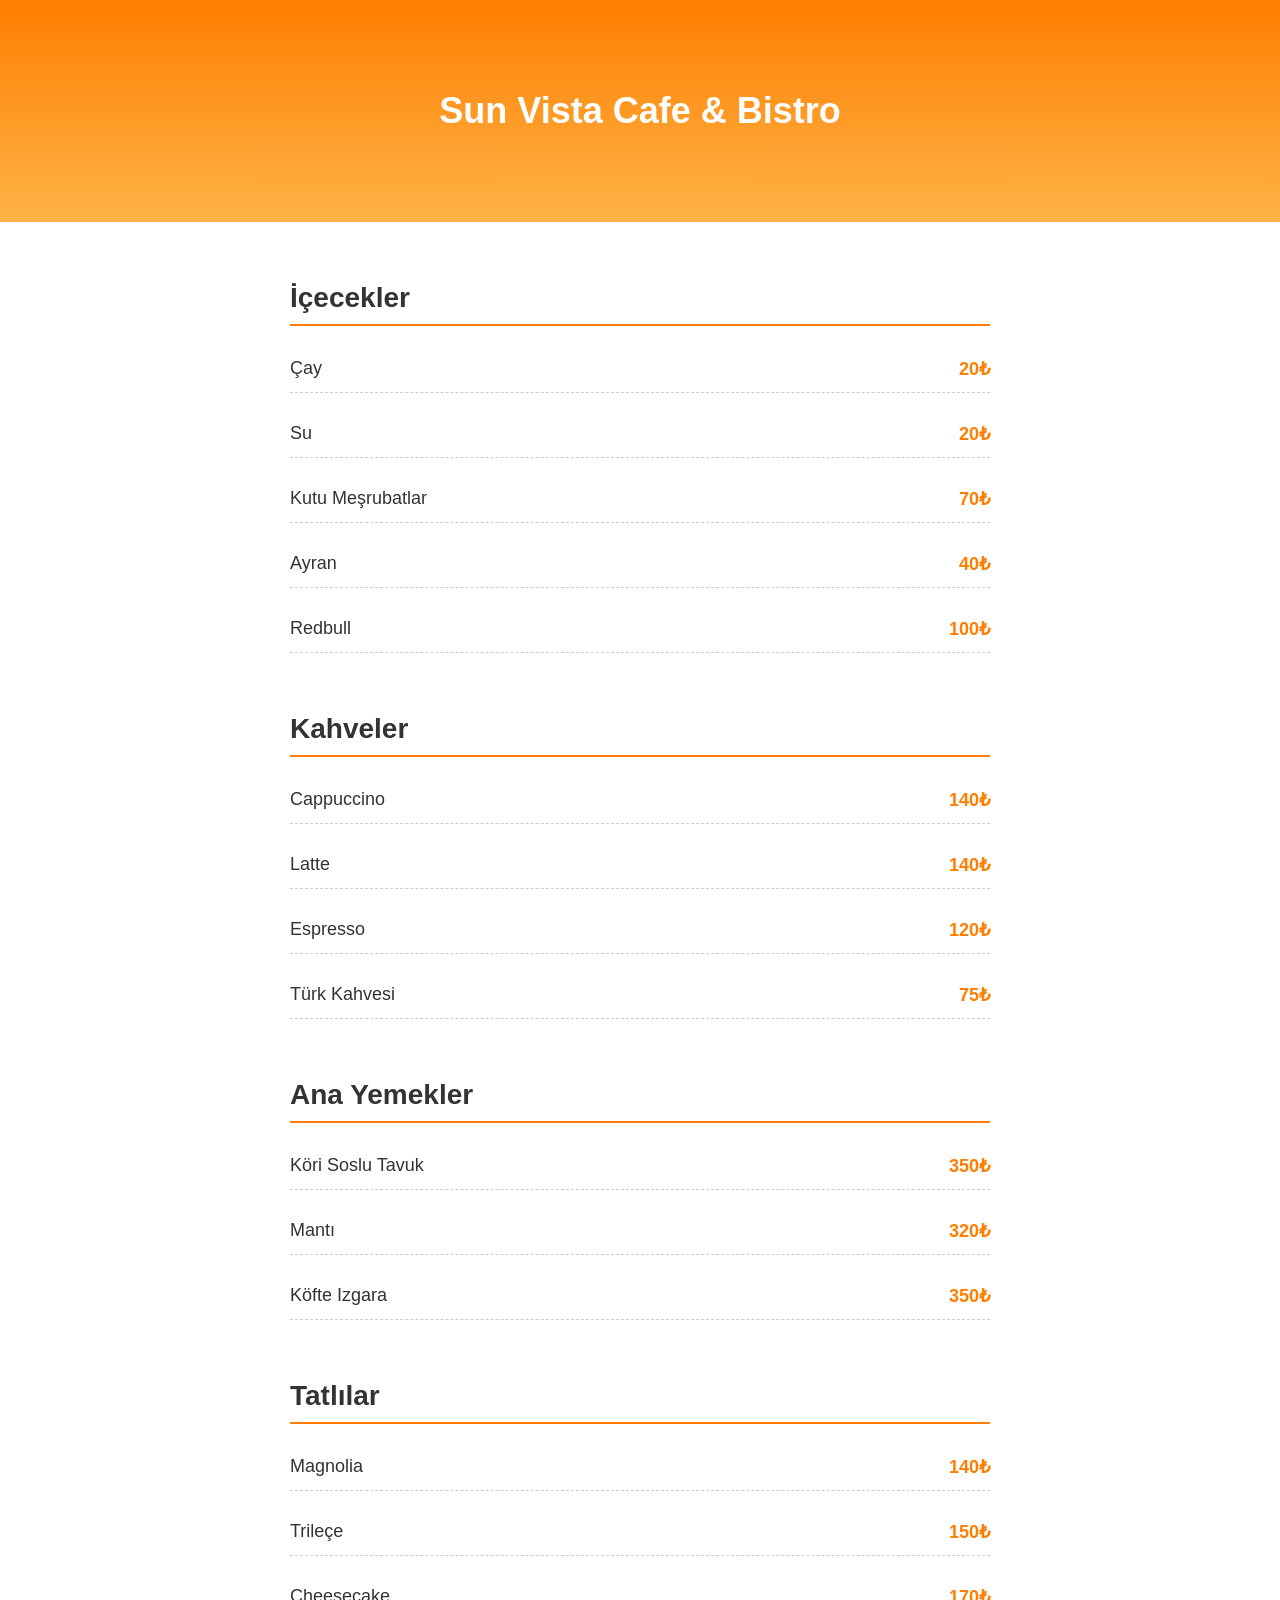
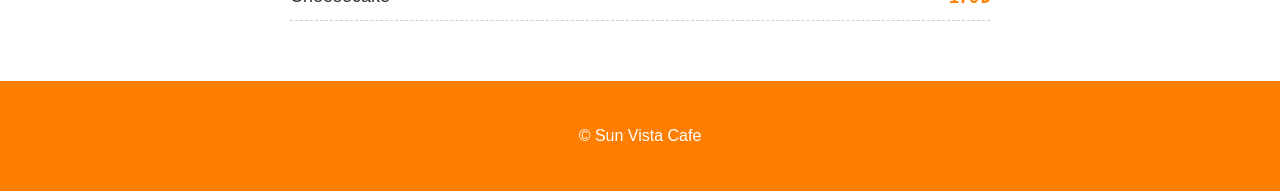
<file: index.html>
<!DOCTYPE html>
<html lang="tr">
<head>
<meta charset="UTF-8">
<meta name="viewport" content="width=device-width, initial-scale=1.0">
<title>Sun Vista Cafe</title>
<link rel="stylesheet" href="style.css">
</head>

<body>

<header class="hero">
    
    <h1>Sun Vista Cafe & Bistro</h1>

</header>

<section class="menu-section">
    <h2>İçecekler</h2>
    <div class="menu-list">
        <p>Çay <span>20₺</span></p>
        <p>Su <span>20₺</span></p>
        <p>Kutu Meşrubatlar <span>70₺</span></p>
        <p>Ayran <span>40₺</span></p>
        <p>Redbull <span>100₺</span></p>
    </div>
</section>

<section class="menu-section">
    <h2>Kahveler</h2>
    <div class="menu-list">
        <p>Cappuccino <span>140₺</span></p>
        <p>Latte <span>140₺</span></p>
        <p>Espresso <span>120₺</span></p>
        <p>Türk Kahvesi <span>75₺</span></p>
    </div>
</section>

<section class="menu-section">
    <h2>Ana Yemekler</h2>
    <div class="menu-list">
        <p>Köri Soslu Tavuk <span>350₺</span></p>
        <p>Mantı <span>320₺</span></p>
        <p>Köfte Izgara <span>350₺</span></p>
    </div>
</section>

<section class="menu-section">
    <h2>Tatlılar</h2>
    <div class="menu-list">
        <p>Magnolia <span>140₺</span></p>
        <p>Trileçe <span>150₺</span></p>
        <p>Cheesecake <span>170₺</span></p>
    </div>
</section>

<footer>
    <p>© Sun Vista Cafe</p>
</footer>

</body>
</html>
</file>
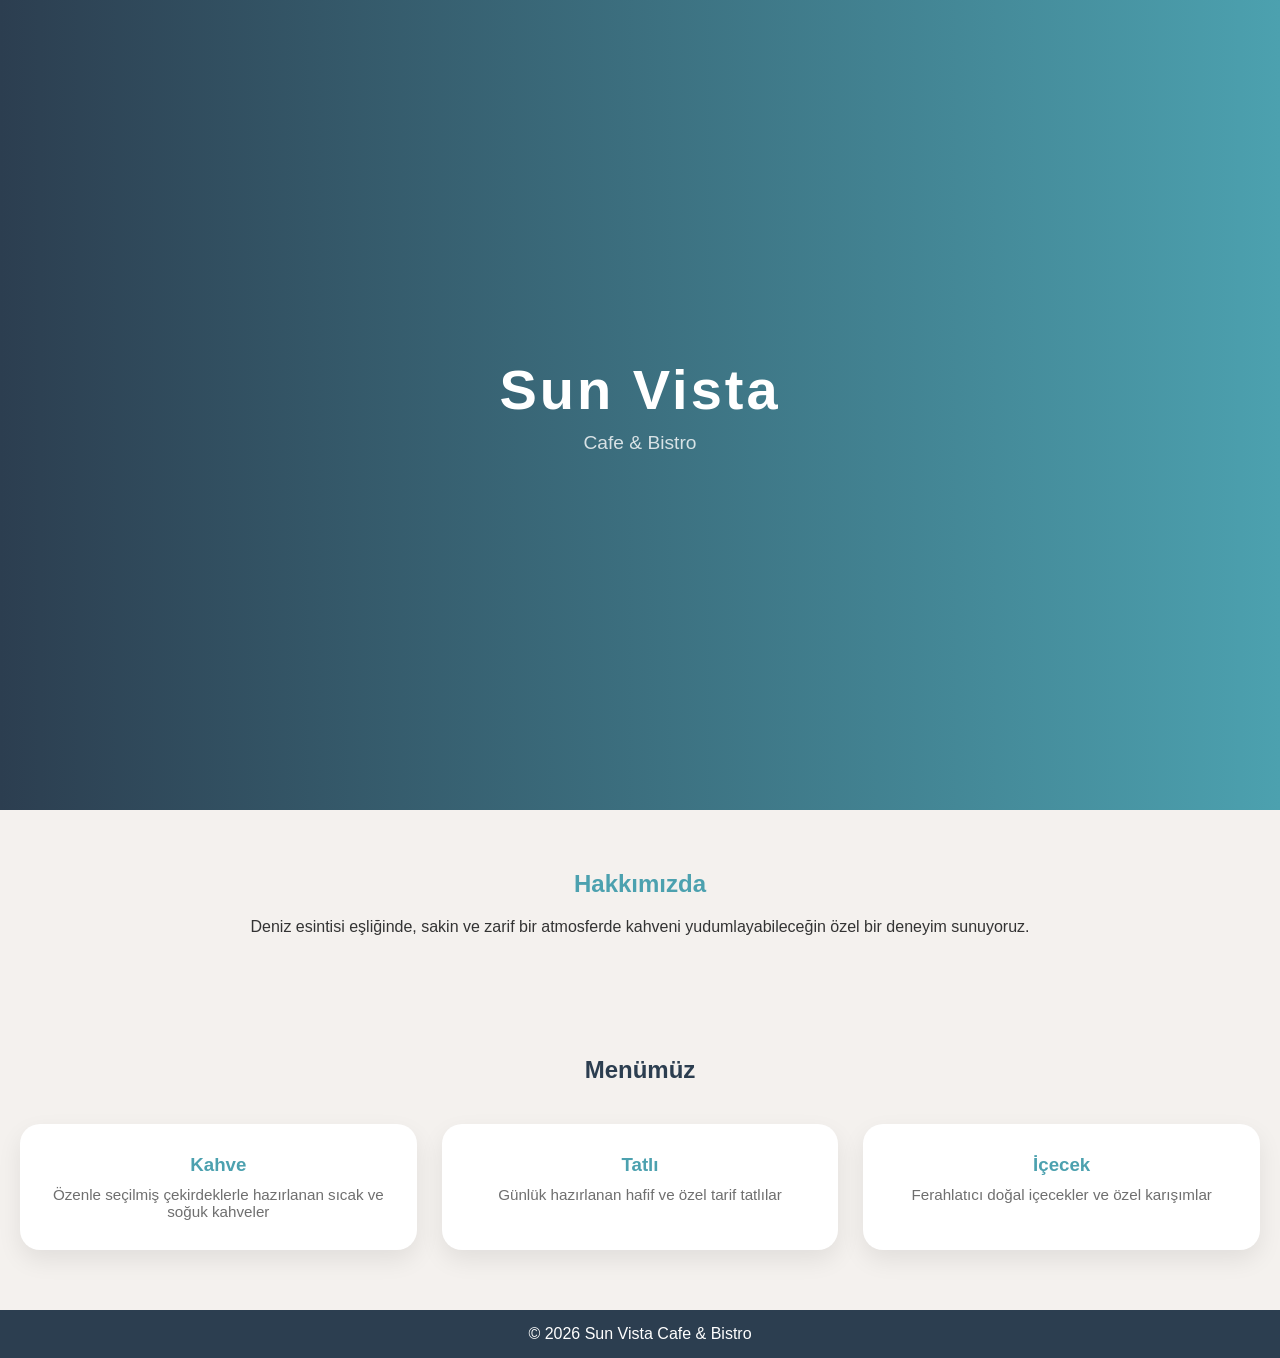
<file: index1.html>
<!DOCTYPE html>
<html lang="tr">
<head>
<meta charset="UTF-8">
<meta name="viewport" content="width=device-width, initial-scale=1.0">
<title>Sun Vista Cafe & Bistro</title>
<link rel="stylesheet" href="style1.css">
</head>

<body>

<header class="hero">
    <div class="hero-text">
        <h1>Sun Vista</h1>
        <p>Cafe & Bistro</p>
    </div>
</header>

<section class="about">
    <h2>Hakkımızda</h2>
    <p>
        Deniz esintisi eşliğinde, sakin ve zarif bir atmosferde
        kahveni yudumlayabileceğin özel bir deneyim sunuyoruz.
    </p>
</section>

<section class="menu">
    <h2>Menümüz</h2>

    <div class="menu-grid">

        <div class="card">
            <h3>Kahve</h3>
            <p>Özenle seçilmiş çekirdeklerle hazırlanan sıcak ve soğuk kahveler</p>
        </div>

        <div class="card">
            <h3>Tatlı</h3>
            <p>Günlük hazırlanan hafif ve özel tarif tatlılar</p>
        </div>

        <div class="card">
            <h3>İçecek</h3>
            <p>Ferahlatıcı doğal içecekler ve özel karışımlar</p>
        </div>

    </div>
</section>


<footer>
    <p>© 2026 Sun Vista Cafe & Bistro</p>
</footer>

</body>
</html>
</file>
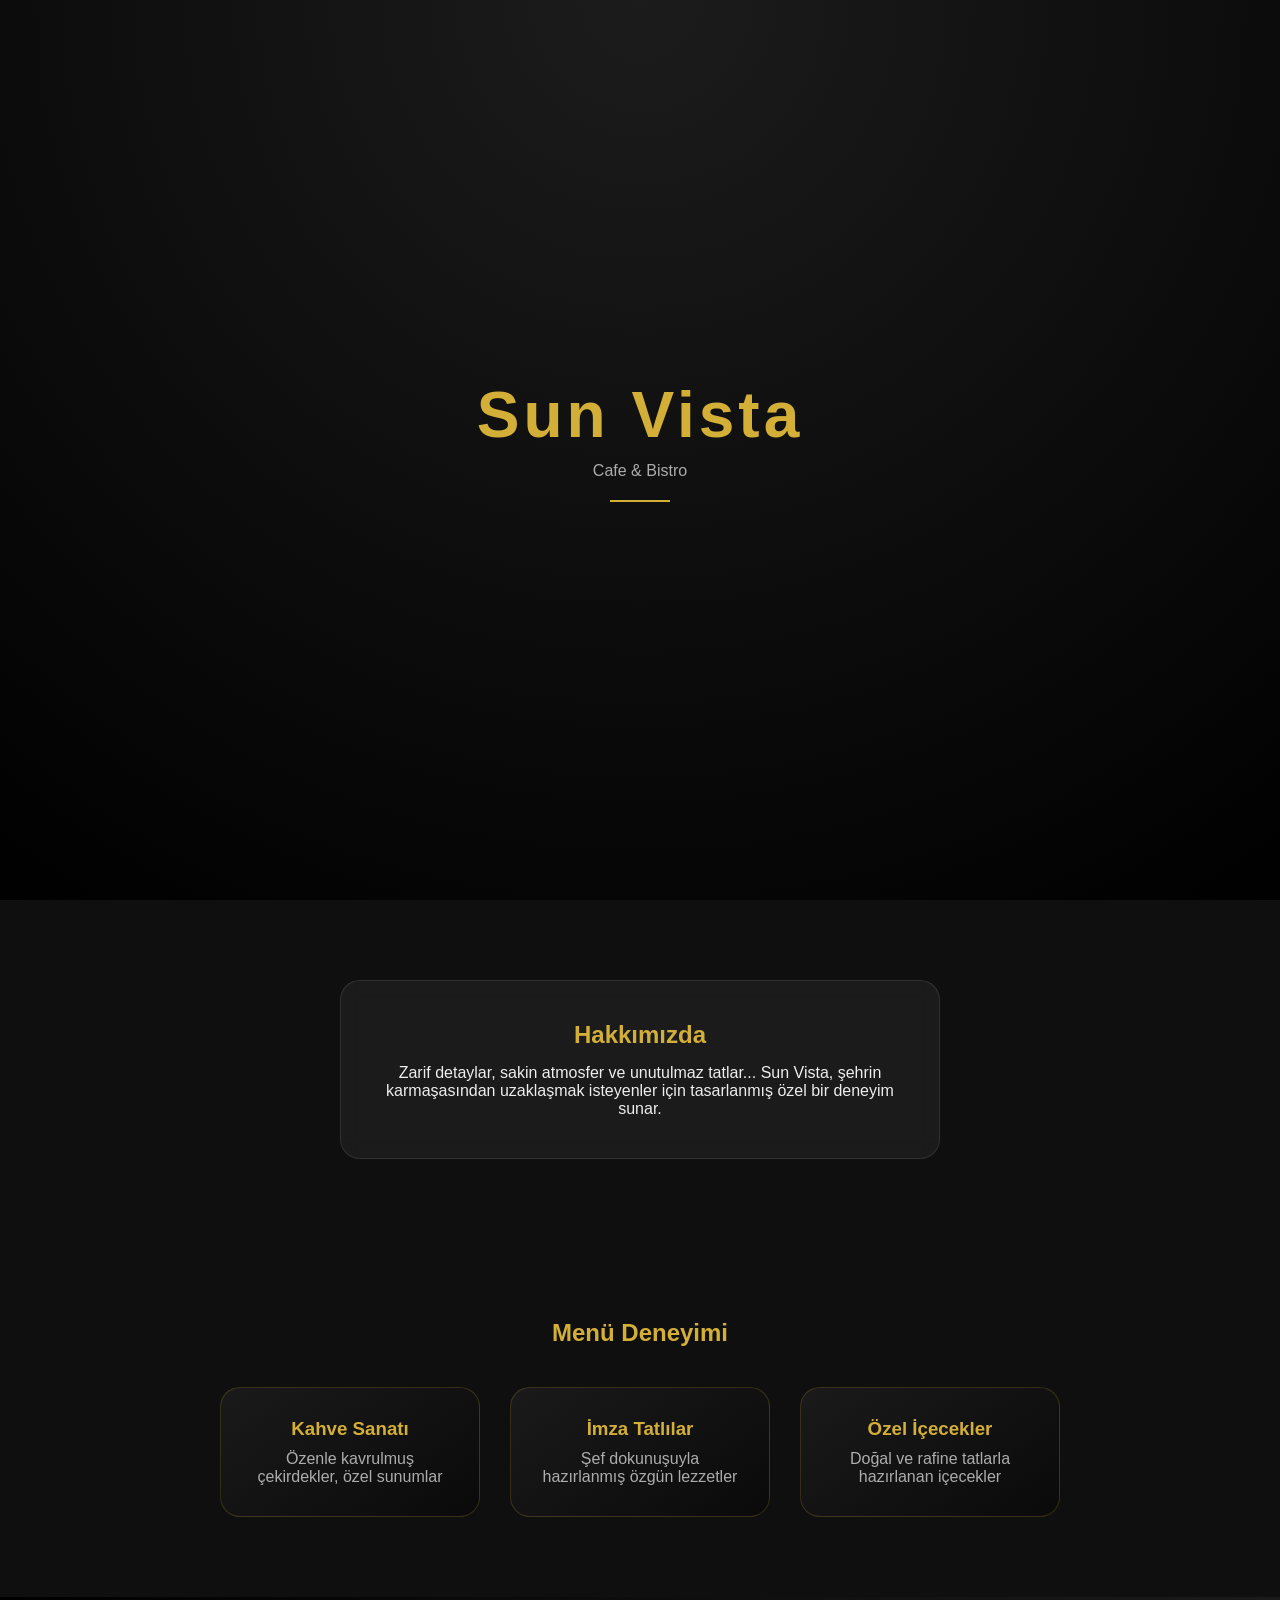
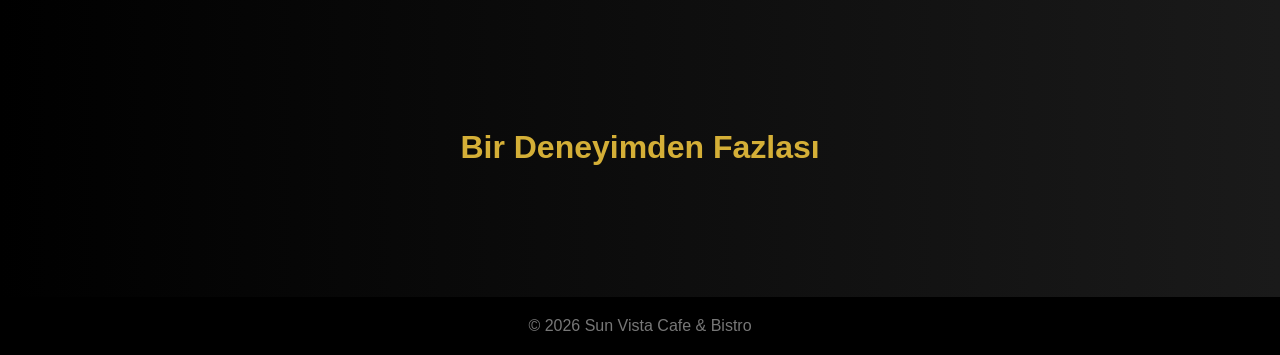
<file: index2.html>
<!DOCTYPE html>
<html lang="tr">
<head>
<meta charset="UTF-8">
<meta name="viewport" content="width=device-width, initial-scale=1.0">
<title>Sun Vista Cafe & Bistro</title>
<link rel="stylesheet" href="style2.css">
</head>

<body>

<header class="hero">
    <div class="hero-content">
        <h1>Sun Vista</h1>
        <p>Cafe & Bistro</p>
        <span class="line"></span>
    </div>
</header>

<section class="about">
    <div class="glass">
        <h2>Hakkımızda</h2>
        <p>
            Zarif detaylar, sakin atmosfer ve unutulmaz tatlar...
            Sun Vista, şehrin karmaşasından uzaklaşmak isteyenler için
            tasarlanmış özel bir deneyim sunar.
        </p>
    </div>
</section>

<section class="menu">
    <h2>Menü Deneyimi</h2>

    <div class="menu-grid">

        <div class="menu-item">
            <h3>Kahve Sanatı</h3>
            <p>Özenle kavrulmuş çekirdekler, özel sunumlar</p>
        </div>

        <div class="menu-item">
            <h3>İmza Tatlılar</h3>
            <p>Şef dokunuşuyla hazırlanmış özgün lezzetler</p>
        </div>

        <div class="menu-item">
            <h3>Özel İçecekler</h3>
            <p>Doğal ve rafine tatlarla hazırlanan içecekler</p>
        </div>

    </div>
</section>

<section class="signature">
    <h2>Bir Deneyimden Fazlası</h2>
</section>

<footer>
    <p>© 2026 Sun Vista Cafe & Bistro</p>
</footer>

</body>
</html>
</file>
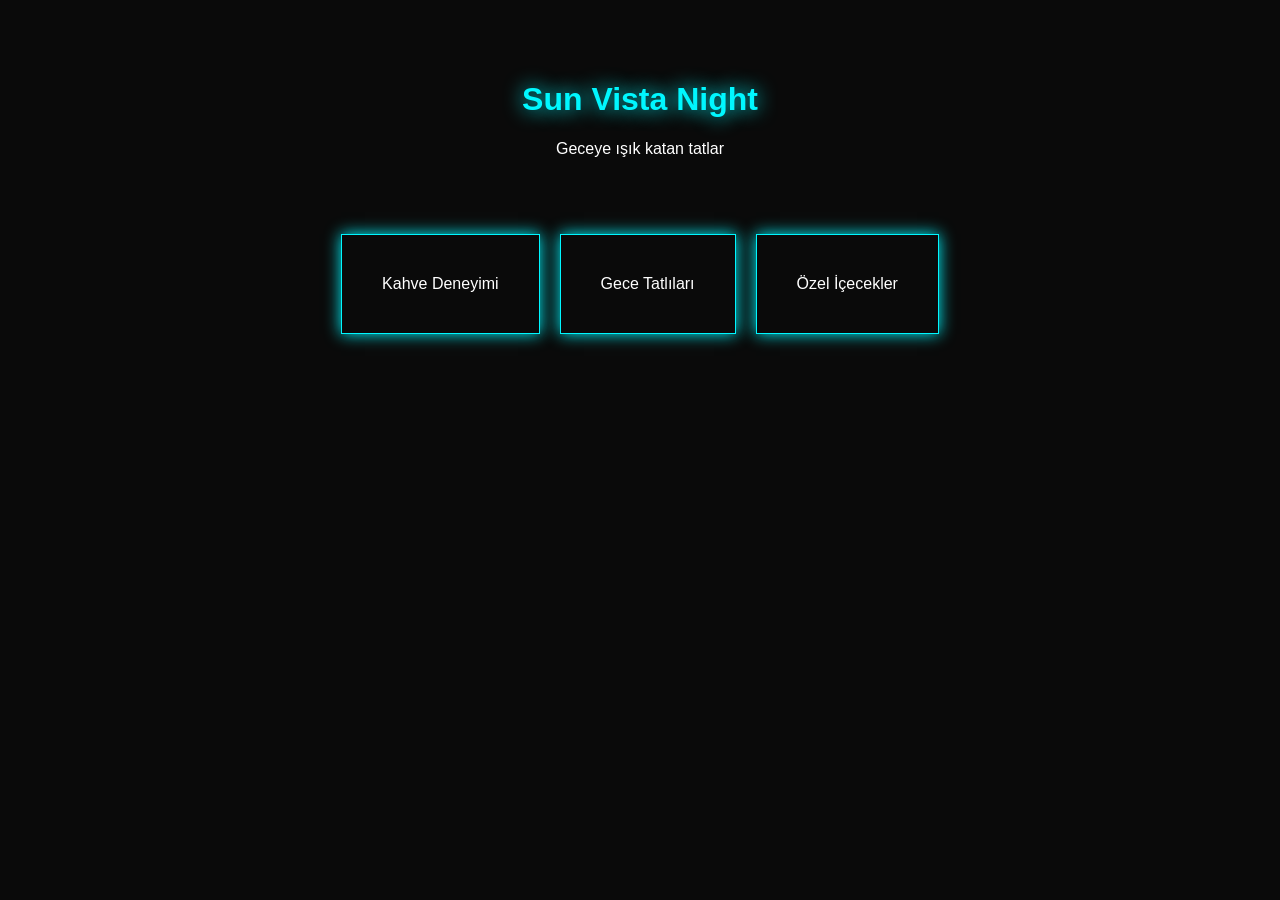
<file: index3.html>
<!DOCTYPE html>
<html lang="tr">
<head>
<meta charset="UTF-8">
<meta name="viewport" content="width=device-width, initial-scale=1.0">
<title>Sun Vista Night</title>
<link rel="stylesheet" href="style3.css">
</head>
<body>

<header>
    <h1>Sun Vista Night</h1>
    <p>Geceye ışık katan tatlar</p>
</header>

<section class="menu">
    <div class="box">Kahve Deneyimi</div>
    <div class="box">Gece Tatlıları</div>
    <div class="box">Özel İçecekler</div>
</section>

</body>
</html>
</file>
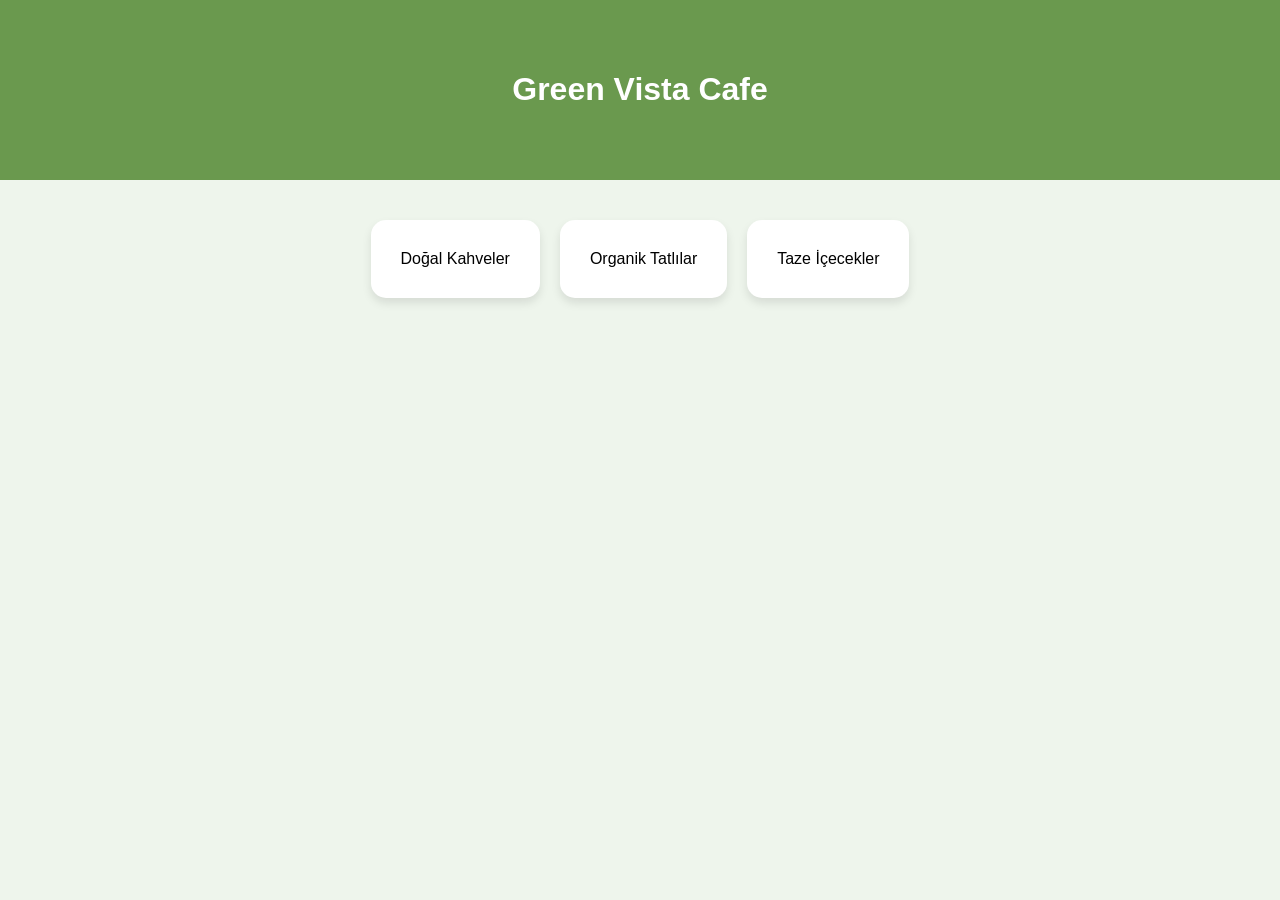
<file: index4.html>
<!DOCTYPE html>
<html lang="tr">
<head>
<meta charset="UTF-8">
<meta name="viewport" content="width=device-width, initial-scale=1.0">
<title>Green Vista</title>
<link rel="stylesheet" href="style4.css">
</head>
<body>

<header>
    <h1>Green Vista Cafe</h1>
</header>

<section class="cards">
    <div class="card">Doğal Kahveler</div>
    <div class="card">Organik Tatlılar</div>
    <div class="card">Taze İçecekler</div>
</section>

</body>
</html>
</file>
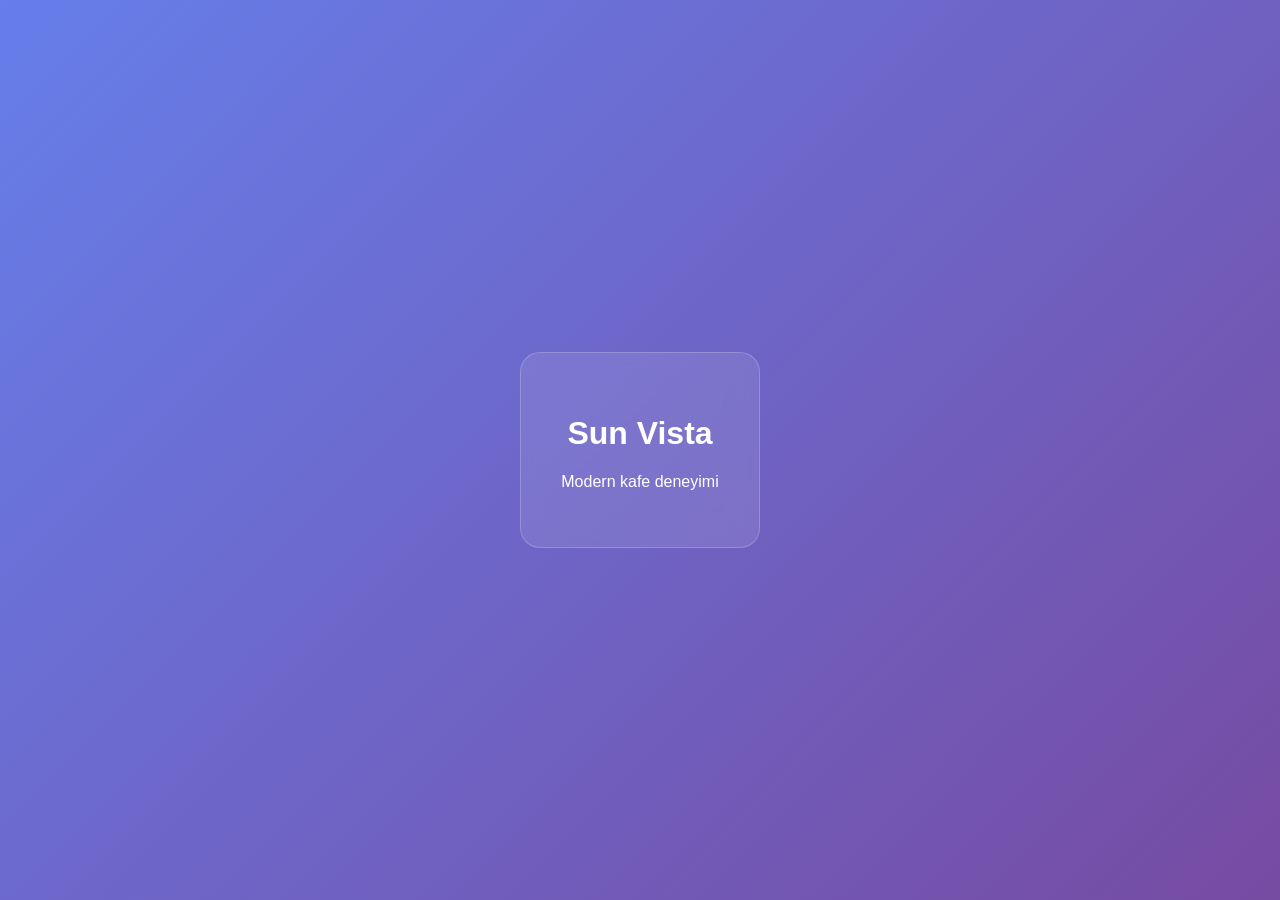
<file: index5.html>
<!DOCTYPE html>
<html lang="tr">
<head>
<meta charset="UTF-8">
<meta name="viewport" content="width=device-width, initial-scale=1.0">
<title>Sun Vista Glass</title>
<link rel="stylesheet" href="style5.css">
</head>
<body>

<div class="container">
    <div class="glass">
        <h1>Sun Vista</h1>
        <p>Modern kafe deneyimi</p>
    </div>
</div>

</body>
</html>
</file>
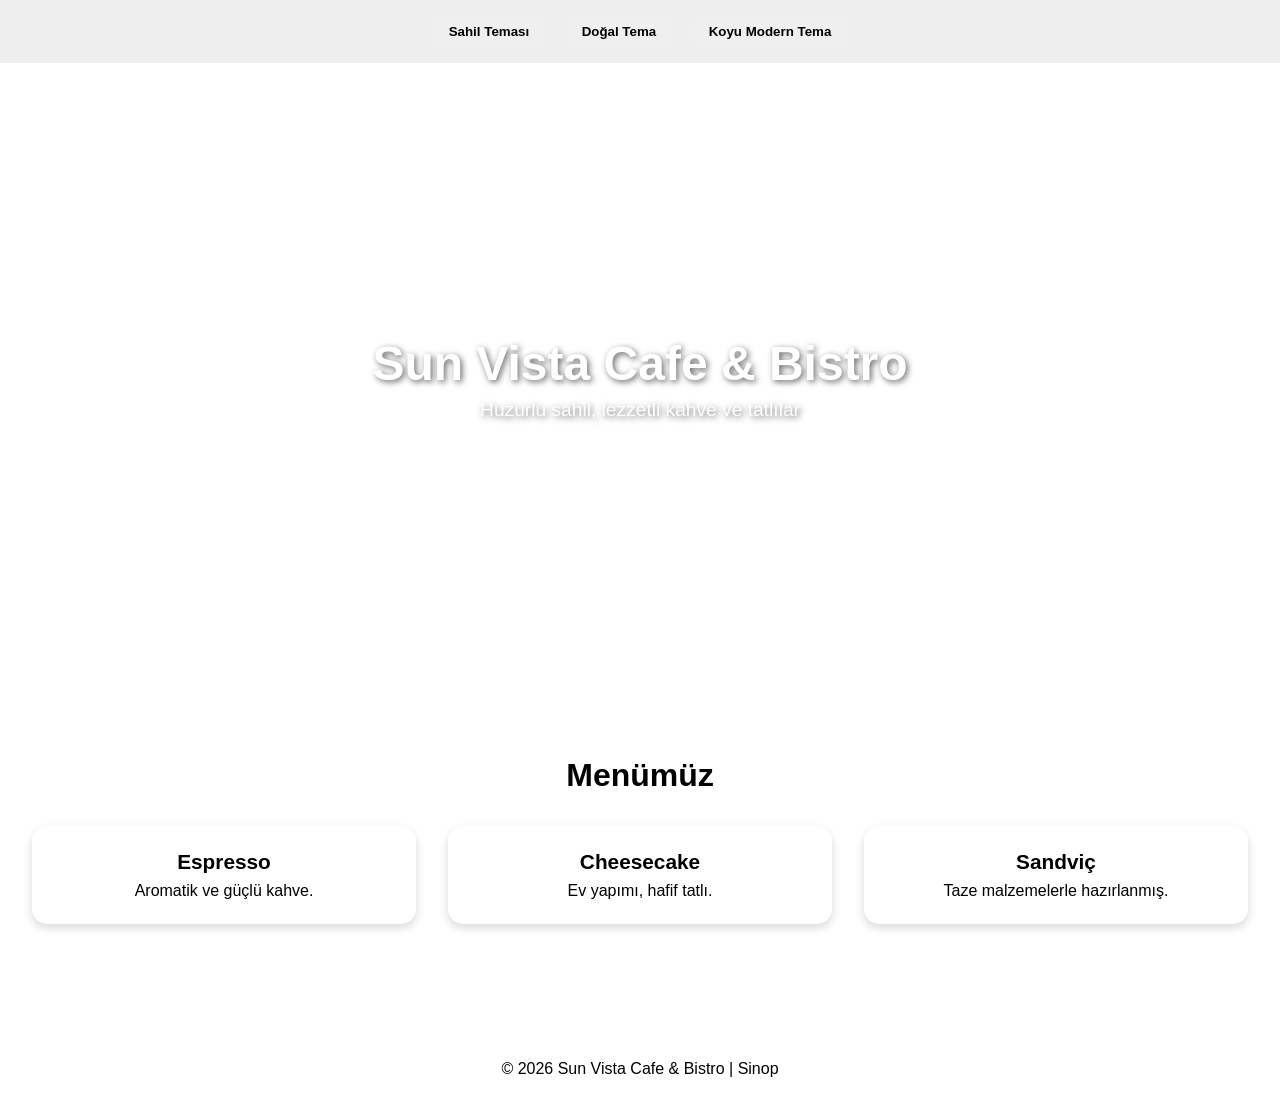
<file: index6.html>
<!DOCTYPE html>
<html lang="tr">
<head>
<meta charset="UTF-8">
<meta name="viewport" content="width=device-width, initial-scale=1.0">
<title>Sun Vista Cafe & Bistro Demo</title>
<link rel="stylesheet" href="style6.css">
</head>
<body>

<!-- Tema Seçici -->
<div class="theme-selector">
    <button onclick="setTheme('sun')">Sahil Teması</button>
    <button onclick="setTheme('natural')">Doğal Tema</button>
    <button onclick="setTheme('dark')">Koyu Modern Tema</button>
</div>

<!-- Hero -->
<header class="hero">
    <h1>Sun Vista Cafe & Bistro</h1>
    <p>Huzurlu sahil, lezzetli kahve ve tatlılar</p>
</header>

<!-- Menü Bölümü -->
<section class="menu-section">
    <h2>Menümüz</h2>
    <div class="menu-cards">
        <div class="card">
            <h3>Espresso</h3>
            <p>Aromatik ve güçlü kahve.</p>
        </div>
        <div class="card">
            <h3>Cheesecake</h3>
            <p>Ev yapımı, hafif tatlı.</p>
        </div>
        <div class="card">
            <h3>Sandviç</h3>
            <p>Taze malzemelerle hazırlanmış.</p>
        </div>
    </div>
</section>

<!-- Footer -->
<footer>
    <p>© 2026 Sun Vista Cafe & Bistro | Sinop</p>
</footer>

<script>
function setTheme(theme) {
    document.body.className = theme;
}
</script>

</body>
</html>
</file>
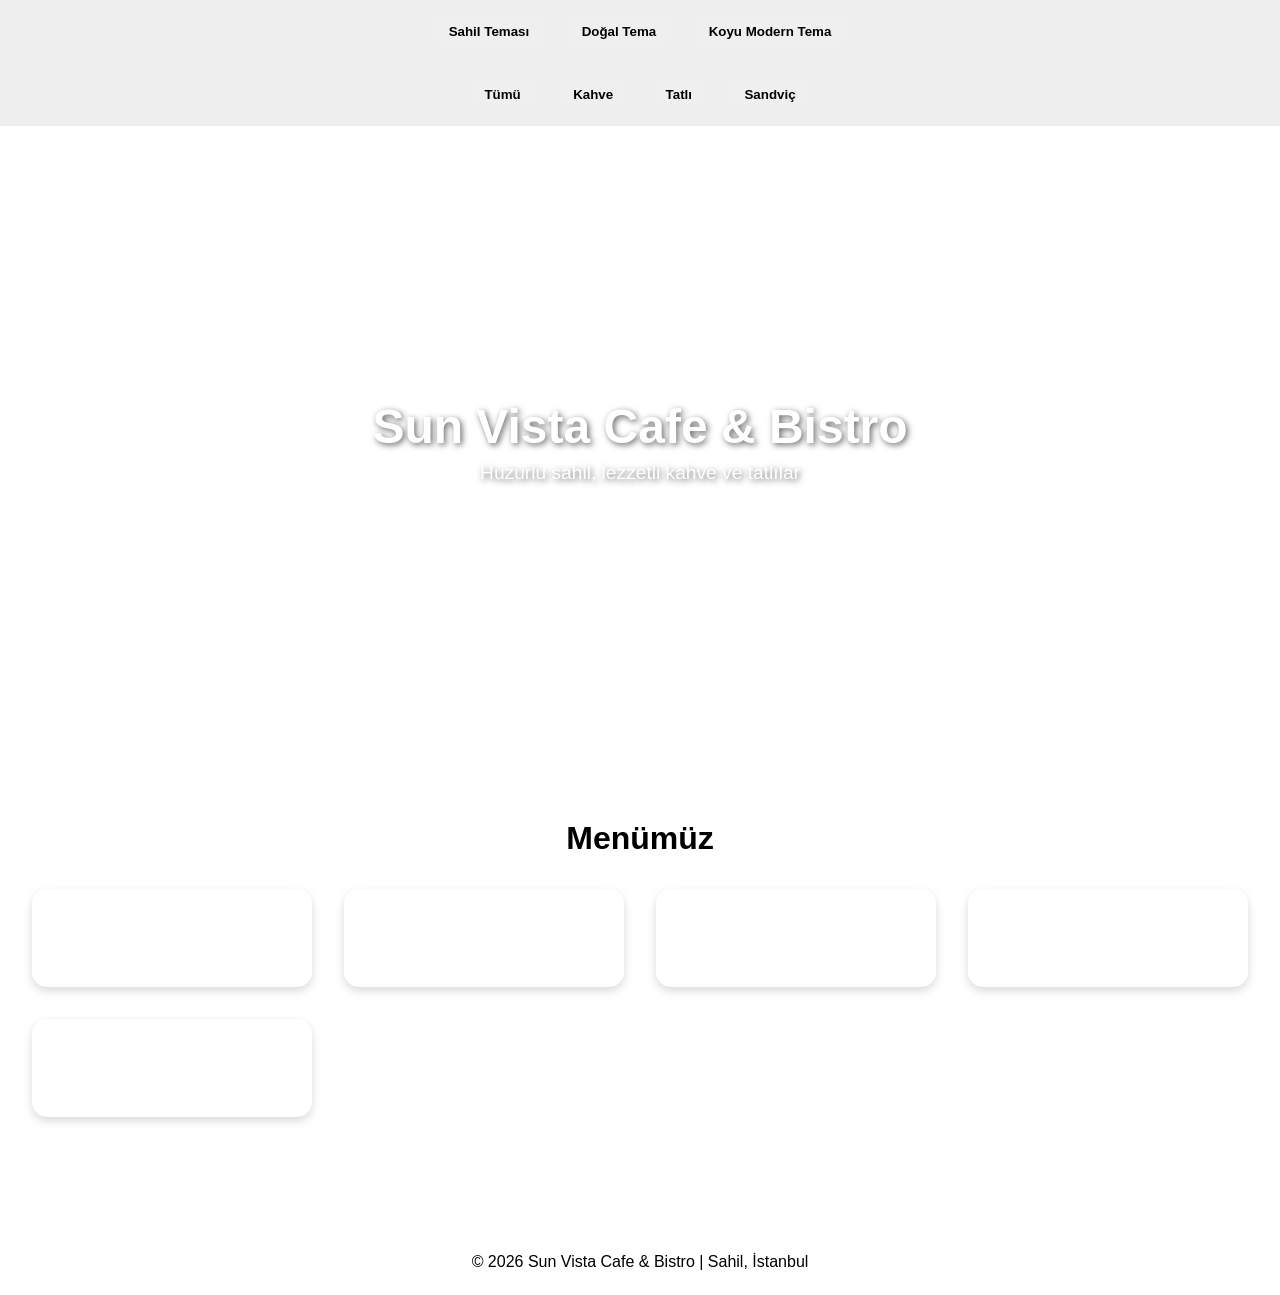
<file: index7.html>
<!DOCTYPE html>
<html lang="tr">
<head>
<meta charset="UTF-8">
<meta name="viewport" content="width=device-width, initial-scale=1.0">
<title>Sun Vista Cafe & Bistro Demo</title>
<link rel="stylesheet" href="style7.css">
</head>
<body>

<!-- Tema Seçici -->
<div class="theme-selector">
    <button onclick="setTheme('sun')">Sahil Teması</button>
    <button onclick="setTheme('natural')">Doğal Tema</button>
    <button onclick="setTheme('dark')">Koyu Modern Tema</button>
</div>

<!-- Kategori Seçici -->
<div class="category-selector">
    <button onclick="filterMenu('all')">Tümü</button>
    <button onclick="filterMenu('coffee')">Kahve</button>
    <button onclick="filterMenu('dessert')">Tatlı</button>
    <button onclick="filterMenu('sandwich')">Sandviç</button>
</div>

<!-- Hero -->
<header class="hero">
    <h1>Sun Vista Cafe & Bistro</h1>
    <p>Huzurlu sahil, lezzetli kahve ve tatlılar</p>
</header>

<!-- Menü Bölümü -->
<section class="menu-section">
    <h2>Menümüz</h2>
    <div class="menu-cards">
        <div class="card" data-category="coffee">
            <h3>Espresso</h3>
            <p>Aromatik ve güçlü kahve.</p>
        </div>
        <div class="card" data-category="dessert">
            <h3>Cheesecake</h3>
            <p>Ev yapımı, hafif tatlı.</p>
        </div>
        <div class="card" data-category="sandwich">
            <h3>Sandviç</h3>
            <p>Taze malzemelerle hazırlanmış.</p>
        </div>
        <div class="card" data-category="coffee">
            <h3>Cappuccino</h3>
            <p>Köpüklü ve sıcak kahve keyfi.</p>
        </div>
        <div class="card" data-category="dessert">
            <h3>Brownie</h3>
            <p>Çikolata severler için.</p>
        </div>
    </div>
</section>

<!-- Footer -->
<footer>
    <p>© 2026 Sun Vista Cafe & Bistro | Sahil, İstanbul</p>
</footer>

<script src="script.js"></script>
</body>
</html>
</file>
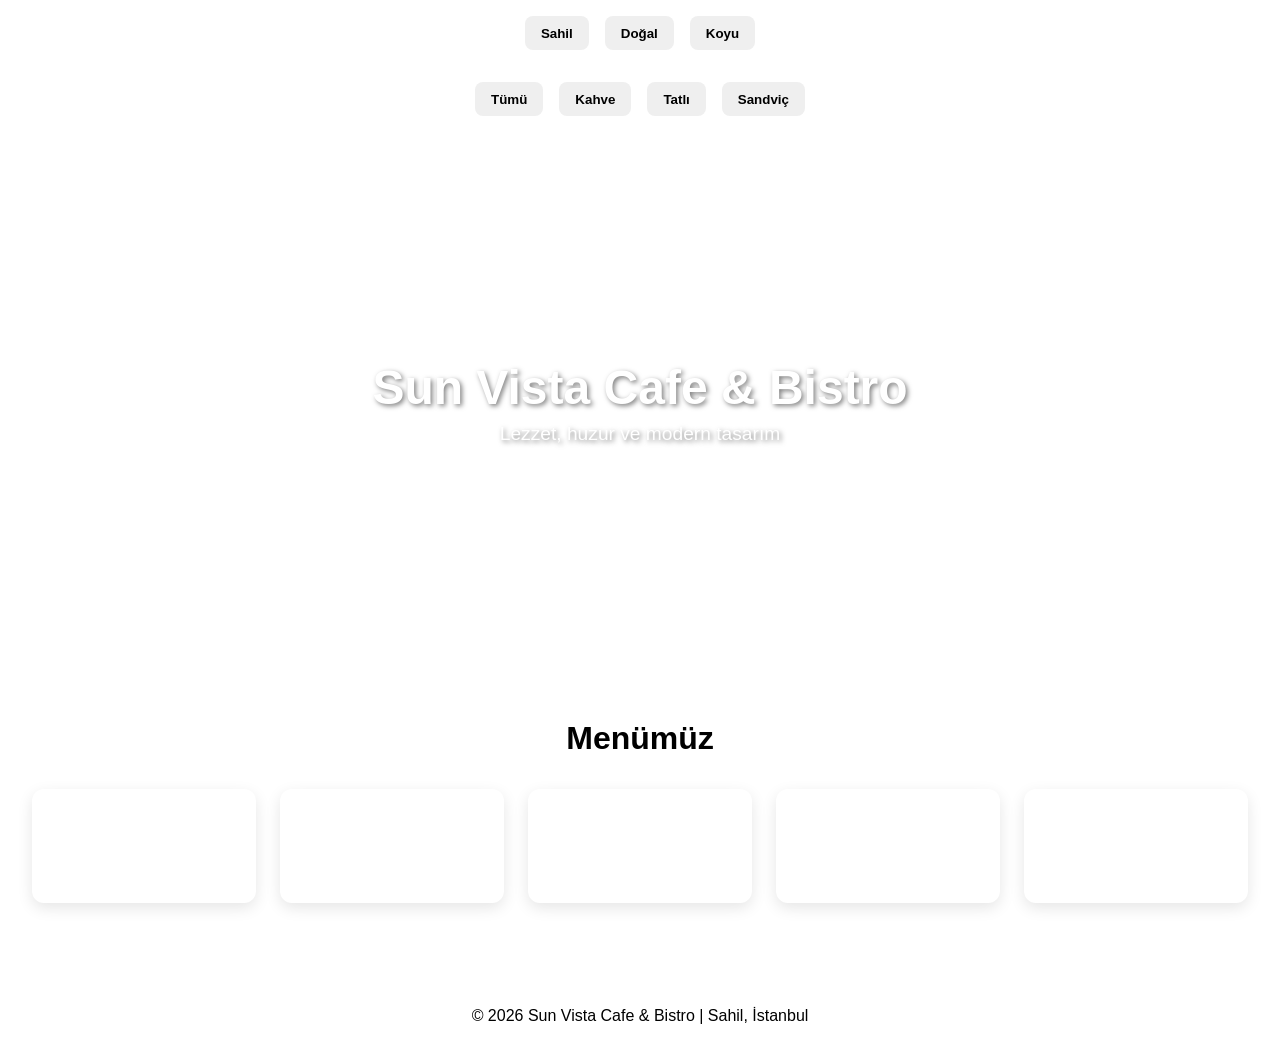
<file: index8.html>
<!DOCTYPE html>
<html lang="tr">
<head>
<meta charset="UTF-8">
<meta name="viewport" content="width=device-width, initial-scale=1.0">
<title>Sun Vista Cafe & Bistro - Modern Demo</title>
<link rel="stylesheet" href="style8.css">
</head>
<body>

<!-- Tema Seçici -->
<div class="theme-selector">
    <button onclick="setTheme('sun')">Sahil</button>
    <button onclick="setTheme('natural')">Doğal</button>
    <button onclick="setTheme('dark')">Koyu</button>
</div>

<!-- Kategori Seçici -->
<div class="category-selector">
    <button onclick="filterMenu('all')">Tümü</button>
    <button onclick="filterMenu('coffee')">Kahve</button>
    <button onclick="filterMenu('dessert')">Tatlı</button>
    <button onclick="filterMenu('sandwich')">Sandviç</button>
</div>

<!-- Hero -->
<header class="hero">
    <h1>Sun Vista Cafe & Bistro</h1>
    <p>Lezzet, huzur ve modern tasarım</p>
</header>

<!-- Menü -->
<section class="menu-section">
    <h2>Menümüz</h2>
    <div class="menu-cards">
        <div class="card" data-category="coffee">
            <h3>Espresso</h3>
            <p>Aromatik ve güçlü kahve.</p>
        </div>
        <div class="card" data-category="dessert">
            <h3>Cheesecake</h3>
            <p>Ev yapımı, hafif tatlı.</p>
        </div>
        <div class="card" data-category="sandwich">
            <h3>Sandviç</h3>
            <p>Taze malzemelerle hazırlanmış.</p>
        </div>
        <div class="card" data-category="coffee">
            <h3>Cappuccino</h3>
            <p>Köpüklü ve sıcak kahve keyfi.</p>
        </div>
        <div class="card" data-category="dessert">
            <h3>Brownie</h3>
            <p>Çikolata severler için.</p>
        </div>
    </div>
</section>

<footer>
    <p>© 2026 Sun Vista Cafe & Bistro | Sahil, İstanbul</p>
</footer>

<script src="script1.js"></script>
</body>
</html>
</file>
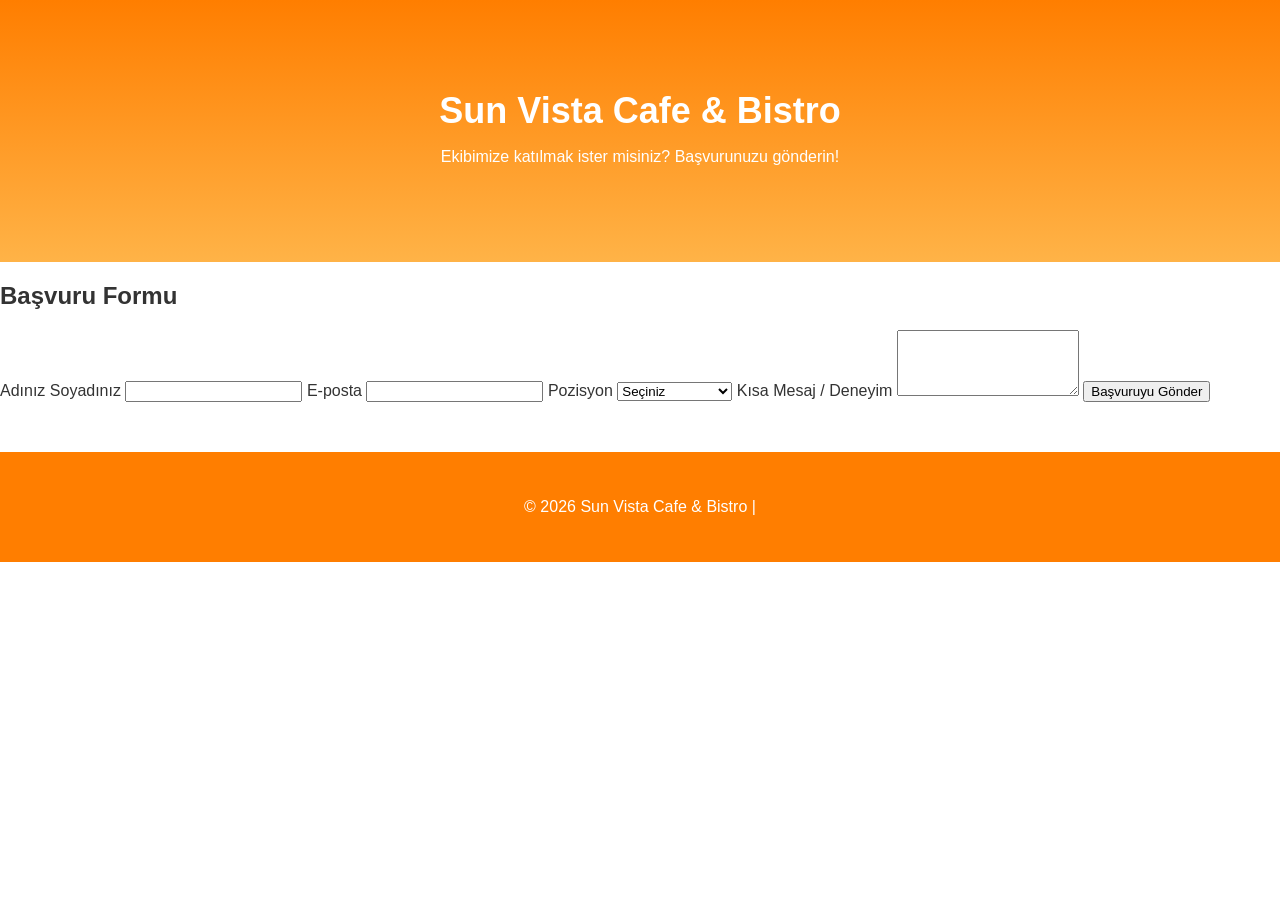
<file: index9.html>
<!DOCTYPE html>
<html lang="tr">
<head>
<meta charset="UTF-8">
<meta name="viewport" content="width=device-width, initial-scale=1.0">
<title>Sun Vista Cafe & Bistro - İş Başvurusu</title>
<link rel="stylesheet" href="style.css">
</head>
<body>

<header class="hero">
    <h1>Sun Vista Cafe & Bistro</h1>
    <p>Ekibimize katılmak ister misiniz? Başvurunuzu gönderin!</p>
</header>

<section class="job-form">
    <h2>Başvuru Formu</h2>
    <form id="applicationForm">
        <label for="name">Adınız Soyadınız</label>
        <input type="text" id="name" name="name" required>

        <label for="email">E-posta</label>
        <input type="email" id="email" name="email" required>

        <label for="position">Pozisyon</label>
        <select id="position" name="position" required>
            <option value="">Seçiniz</option>
            <option value="barista">Barista</option>
            <option value="garson">Garson</option>
            <option value="mutfak">Mutfak Elemanı</option>
        </select>

        <label for="message">Kısa Mesaj / Deneyim</label>
        <textarea id="message" name="message" rows="4"></textarea>

        <button type="submit">Başvuruyu Gönder</button>
    </form>
    <p id="successMessage" style="display:none;">Başvurunuz alındı, teşekkürler! 😊</p>
</section>

<footer>
    <p>© 2026 Sun Vista Cafe & Bistro | </p>
</footer>

<script src="scripte.js"></script>
</body>
</html>
</file>
<file: style.css>
body {
    margin: 0;
    font-family: 'Segoe UI', sans-serif;
    background: #fff;
    color: #333;
}

/* HERO */
.hero {
    text-align: center;
    padding: 80px 20px;
    background: linear-gradient(to bottom, #ff7e00, #ffb347);
    color: white;
}

.logo {
    width: 120px;
    margin-bottom: 15px;
}

h1 {
    margin: 10px 0;
    font-size: 36px;
}

/* MENÜ */
.menu-section {
    max-width: 700px;
    margin: 60px auto;
    padding: 0 20px;
}

.menu-section h2 {
    font-size: 28px;
    border-bottom: 2px solid #ff7e00;
    padding-bottom: 10px;
    margin-bottom: 20px;
}

.menu-list p {
    display: flex;
    justify-content: space-between;
    padding: 12px 0;
    font-size: 18px;
    border-bottom: 1px dashed #ccc;
}

.menu-list span {
    font-weight: bold;
    color: #ff7e00;
}

/* FOOTER */
footer {
    text-align: center;
    padding: 30px;
    background: #ff7e00;
    color: white;
    margin-top: 50px;
}

/* MOBİL */
@media (max-width: 600px) {
    h1 {
        font-size: 24px;
    }

    .menu-section {
        margin: 40px auto;
    }

    .menu-list p {
        font-size: 16px;
    }
}
</file>
<file: style1.css>
* {
    margin: 0;
    padding: 0;
    box-sizing: border-box;
}

/* GENEL */
body {
    font-family: 'Segoe UI', sans-serif;
    background: #f4f1ee;
    color: #333;
}

/* HERO */
.hero {
    height: 90vh;
    background: linear-gradient(to right, #2c3e50, #4ca1af);
    display: flex;
    justify-content: center;
    align-items: center;
    text-align: center;
    color: white;
}

.hero-text h1 {
    font-size: 3.5rem;
    letter-spacing: 3px;
}

.hero-text p {
    margin-top: 10px;
    font-size: 1.2rem;
    opacity: 0.8;
}

/* ABOUT */
.about {
    padding: 60px 20px;
    text-align: center;
}

.about h2 {
    margin-bottom: 20px;
    color: #4ca1af;
}

/* MENU */
.menu {
    padding: 60px 20px;
    text-align: center;
}

.menu h2 {
    margin-bottom: 40px;
    color: #2c3e50;
}

.menu-grid {
    display: grid;
    grid-template-columns: repeat(auto-fit, minmax(250px, 1fr));
    gap: 25px;
}

.card {
    background: white;
    padding: 30px;
    border-radius: 20px;
    transition: 0.3s;
    box-shadow: 0 10px 25px rgba(0,0,0,0.08);
}

.card h3 {
    margin-bottom: 10px;
    color: #4ca1af;
}

.card p {
    font-size: 0.95rem;
    opacity: 0.7;
}

/* HOVER EFEKT */
.card:hover {
    transform: translateY(-10px);
}

/* GALLERY */
.gallery {
    height: 200px;
    background: linear-gradient(to right, #eacda3, #d6ae7b);
    display: flex;
    justify-content: center;
    align-items: center;
}

.gallery h2 {
    color: white;
}

/* FOOTER */
footer {
    background: #2c3e50;
    color: white;
    text-align: center;
    padding: 15px;
}

/* MOBİL */
@media(max-width: 768px) {
    .hero-text h1 {
        font-size: 2.2rem;
    }
}
</file>
<file: style2.css>
* {
    margin: 0;
    padding: 0;
    box-sizing: border-box;
}

/* GENEL */
body {
    font-family: 'Poppins', sans-serif;
    background: #0f0f0f;
    color: #eee;
}

/* HERO */
.hero {
    height: 100vh;
    background: radial-gradient(circle at top, #1c1c1c, #000);
    display: flex;
    justify-content: center;
    align-items: center;
    text-align: center;
}

.hero-content h1 {
    font-size: 4rem;
    letter-spacing: 4px;
    color: #d4af37; /* ALTIN */
}

.hero-content p {
    margin-top: 10px;
    opacity: 0.7;
}

.line {
    display: block;
    width: 60px;
    height: 2px;
    background: #d4af37;
    margin: 20px auto;
}

/* GLASS EFFECT */
.about {
    padding: 80px 20px;
    display: flex;
    justify-content: center;
}

.glass {
    background: rgba(255,255,255,0.05);
    padding: 40px;
    border-radius: 20px;
    backdrop-filter: blur(10px);
    max-width: 600px;
    text-align: center;
    border: 1px solid rgba(255,255,255,0.1);
}

.glass h2 {
    color: #d4af37;
    margin-bottom: 15px;
}

/* MENU */
.menu {
    padding: 80px 20px;
    text-align: center;
}

.menu h2 {
    color: #d4af37;
    margin-bottom: 40px;
}

.menu-grid {
    display: flex;
    justify-content: center;
    gap: 30px;
    flex-wrap: wrap;
}

.menu-item {
    background: linear-gradient(145deg, #1a1a1a, #0a0a0a);
    padding: 30px;
    border-radius: 20px;
    width: 260px;
    transition: 0.4s;
    border: 1px solid rgba(212,175,55,0.2);
}

.menu-item h3 {
    color: #d4af37;
    margin-bottom: 10px;
}

.menu-item p {
    opacity: 0.7;
}

/* HOVER LÜKS EFEKT */
.menu-item:hover {
    transform: translateY(-12px) scale(1.03);
    box-shadow: 0 0 25px rgba(212,175,55,0.3);
}

/* SIGNATURE SECTION */
.signature {
    height: 300px;
    background: linear-gradient(to right, #000, #1a1a1a);
    display: flex;
    justify-content: center;
    align-items: center;
}

.signature h2 {
    color: #d4af37;
    font-size: 2rem;
}

/* FOOTER */
footer {
    background: black;
    text-align: center;
    padding: 20px;
    color: #777;
}

/* MOBİL */
@media(max-width: 768px) {
    .hero-content h1 {
        font-size: 2.5rem;
    }
}
</file>
<file: style3.css>
body {
    margin: 0;
    background: #0a0a0a;
    color: #fff;
    font-family: Arial;
    text-align: center;
}

header {
    padding: 60px;
}

h1 {
    color: #00f7ff;
    text-shadow: 0 0 20px #00f7ff;
}

.menu {
    display: flex;
    justify-content: center;
    gap: 20px;
}

.box {
    padding: 40px;
    border: 1px solid #00f7ff;
    box-shadow: 0 0 15px #00f7ff;
    transition: 0.3s;
}

.box:hover {
    transform: scale(1.1);
}
</file>
<file: style4.css>
body {
    margin: 0;
    font-family: sans-serif;
    background: #eef5ec;
}

header {
    background: #6a994e;
    color: white;
    text-align: center;
    padding: 50px;
}

.cards {
    display: flex;
    justify-content: center;
    gap: 20px;
    padding: 40px;
}

.card {
    background: white;
    padding: 30px;
    border-radius: 15px;
    box-shadow: 0 5px 10px rgba(0,0,0,0.1);
}
</file>
<file: style5.css>
body {
    margin: 0;
    height: 100vh;
    background: linear-gradient(135deg, #667eea, #764ba2);
    display: flex;
    justify-content: center;
    align-items: center;
    font-family: Arial;
}

.glass {
    background: rgba(255,255,255,0.1);
    padding: 40px;
    border-radius: 20px;
    backdrop-filter: blur(15px);
    color: white;
    text-align: center;
    border: 1px solid rgba(255,255,255,0.2);
}
</file>
<file: style6.css>
/* Genel Ayarlar */
* { margin:0; padding:0; box-sizing:border-box; font-family: 'Segoe UI', sans-serif;}
body { transition: background 0.5s, color 0.5s; }

/* Tema Seçici */
.theme-selector {
    text-align:center;
    padding:1rem;
    background:#eee;
}
.theme-selector button {
    margin:0 0.5rem;
    padding:0.5rem 1rem;
    border:none;
    border-radius:5px;
    cursor:pointer;
    font-weight:600;
}

/* Hero */
.hero {
    height: 70vh;
    display:flex;
    flex-direction:column;
    justify-content:center;
    align-items:center;
    text-align:center;
    color:white;
    text-shadow:2px 2px 6px rgba(0,0,0,0.6);
}
.hero h1 { font-size:3rem; margin-bottom:0.5rem;}
.hero p { font-size:1.2rem; font-weight:400; }

/* Menü */
.menu-section { padding:4rem 2rem; text-align:center;}
.menu-section h2 { font-size:2rem; margin-bottom:2rem;}
.menu-cards { display:grid; grid-template-columns:repeat(auto-fit,minmax(220px,1fr)); gap:2rem;}
.card {
    border-radius:15px;
    padding:1.5rem;
    box-shadow:0 4px 10px rgba(0,0,0,0.15);
    transition: transform 0.3s, box-shadow 0.3s;
}
.card:hover { transform:translateY(-5px); box-shadow:0 10px 20px rgba(0,0,0,0.25);}
.card h3 { margin-bottom:0.5rem; font-size:1.3rem;}
.card p { font-size:1rem; }

/* Footer */
footer { text-align:center; padding:1.5rem 2rem; margin-top:3rem; }

/* ========== TEMALAR ========== */

/* 1. Sahil & Güneş */
body.sun { background:#FFF8F0; color:#3a2c2c;}
body.sun .hero { background: linear-gradient(rgba(255,165,0,0.6), rgba(135,206,250,0.6)), url('cafe-hero.jpg') center/cover no-repeat; }
body.sun .hero h1 { color:#FFA500; }
body.sun .menu-section { background:#FAF3E0; }
body.sun .menu-cards .card { background: linear-gradient(135deg, #FFF8F0, #87CEFA); color:#3a2c2c;}
body.sun .menu-cards .card h3 { color:#FF8C00; }
body.sun footer { background:#3a2c2c; color:#FFF8F0; }

/* 2. Doğal & Sıcak */
body.natural { background:#f5f0e6; color:#3a2c2c;}
body.natural .hero { background: url('natural-hero.jpg') center/cover no-repeat; text-shadow:2px 2px 6px rgba(0,0,0,0.4);}
body.natural .hero h1 { color:#6b4e16; }
body.natural .menu-section { background:#fff5eb; }
body.natural .menu-cards .card { background:#fefaf5; color:#3a2c2c; box-shadow:0 4px 8px rgba(0,0,0,0.1);}
body.natural .menu-cards .card h3 { color:#8b5e3c; }
body.natural footer { background:#6b4e16; color:#fff5eb; }

/* 3. Koyu Modern */
body.dark { background:#1a1a1a; color:#fdf6e3;}
body.dark .hero { background:#333; text-shadow:2px 2px 4px #000; }
body.dark .hero h1 { color:#f4c430; }
body.dark .menu-section { background:#222; }
body.dark .menu-cards .card { background:#2a2a2a; color:#fdf6e3; box-shadow:0 4px 8px rgba(0,0,0,0.3);}
body.dark .menu-cards .card h3 { color:#f4c430; }
body.dark footer { background:#000; color:#fdf6e3; }

/* Mobil */
@media screen and (max-width:600px){
    .hero h1 { font-size:2rem; }
    .hero p { font-size:1rem; }
    .menu-section { padding:2rem 1rem; }
}
</file>
<file: style7.css>
/* Genel Ayarlar */
* { margin:0; padding:0; box-sizing:border-box; font-family:'Segoe UI', sans-serif; }
body { transition: background 0.5s, color 0.5s; }

/* Tema Seçici */
.theme-selector, .category-selector { text-align:center; padding:1rem; background:#eee; }
.theme-selector button, .category-selector button {
    margin:0 0.5rem; padding:0.5rem 1rem; border:none; border-radius:5px; cursor:pointer; font-weight:600; transition:0.3s;
}
.theme-selector button:hover, .category-selector button:hover { transform: scale(1.05); background:#ddd; }

/* Hero */
.hero { height:70vh; display:flex; flex-direction:column; justify-content:center; align-items:center; text-align:center; color:white; text-shadow:2px 2px 6px rgba(0,0,0,0.6); transition:0.5s; }
.hero h1 { font-size:3rem; margin-bottom:0.5rem; }
.hero p { font-size:1.2rem; font-weight:400; }

/* Menü */
.menu-section { padding:4rem 2rem; text-align:center; transition:0.5s; }
.menu-section h2 { font-size:2rem; margin-bottom:2rem; }
.menu-cards { display:grid; grid-template-columns:repeat(auto-fit,minmax(220px,1fr)); gap:2rem; transition:0.5s; }
.card {
    border-radius:15px; padding:1.5rem; box-shadow:0 4px 10px rgba(0,0,0,0.15); transition: transform 0.3s, box-shadow 0.3s;
    color:#fff; cursor:pointer;
}
.card:hover { transform:scale(1.05); box-shadow:0 10px 20px rgba(0,0,0,0.3); }
.card h3 { margin-bottom:0.5rem; font-size:1.3rem; }
.card p { font-size:1rem; }

/* Footer */
footer { text-align:center; padding:1.5rem 2rem; margin-top:3rem; transition:0.5s; }

/* ========= TEMALAR ========== */
body.sun { background:#FFF8F0; color:#3a2c2c; }
body.sun .hero { background: linear-gradient(rgba(255,165,0,0.6), rgba(135,206,250,0.6)), url('cafe-hero.jpg') center/cover no-repeat; }
body.sun .hero h1 { color:#FFA500; }
body.sun .menu-section { background:#FAF3E0; }
body.sun .menu-cards .card { background: linear-gradient(135deg,#FFA500,#FFD700); }
body.sun footer { background:#3a2c2c; color:#FFF8F0; }

body.natural { background:#f5f0e6; color:#3a2c2c; }
body.natural .hero { background: url('natural-hero.jpg') center/cover no-repeat; text-shadow:2px 2px 6px rgba(0,0,0,0.4);}
body.natural .hero h1 { color:#6b4e16; }
body.natural .menu-section { background:#fff5eb; }
body.natural .menu-cards .card { background: linear-gradient(135deg,#6b8e23,#8fbc8f); }
body.natural footer { background:#6b4e16; color:#fff5eb; }

body.dark { background:#1a1a1a; color:#fdf6e3; }
body.dark .hero { background:#333; text-shadow:2px 2px 4px #000; }
body.dark .hero h1 { color:#f4c430; }
body.dark .menu-section { background:#222; }
body.dark .menu-cards .card { background: linear-gradient(135deg,#333,#555); }
body.dark footer { background:#000; color:#fdf6e3; }

/* Mobil */
@media screen and (max-width:600px){
    .hero h1 { font-size:2rem; }
    .hero p { font-size:1rem; }
    .menu-section { padding:2rem 1rem; }
}
</file>
<file: style8.css>
/* Genel */
* { margin:0; padding:0; box-sizing:border-box; font-family:'Poppins', sans-serif;}
body { transition: 0.5s; }

/* Tema ve kategori seçici */
.theme-selector, .category-selector { text-align:center; padding:1rem; display:flex; justify-content:center; gap:1rem; }
.theme-selector button, .category-selector button { padding:0.6rem 1rem; border:none; border-radius:8px; cursor:pointer; font-weight:600; transition:0.3s; }
.theme-selector button:hover, .category-selector button:hover { transform: scale(1.05); background:#eee; }

/* Hero */
.hero { height:60vh; display:flex; flex-direction:column; justify-content:center; align-items:center; text-align:center; color:white; text-shadow:2px 2px 5px rgba(0,0,0,0.5); transition:0.5s; }
.hero h1 { font-size:3rem; margin-bottom:0.5rem;}
.hero p { font-size:1.2rem; }

/* Menü */
.menu-section { padding:3rem 2rem; text-align:center;}
.menu-section h2 { font-size:2rem; margin-bottom:2rem; }
.menu-cards { display:grid; grid-template-columns: repeat(auto-fit, minmax(200px, 1fr)); gap:1.5rem; }
.card { padding:1.5rem; border-radius:12px; box-shadow:0 5px 15px rgba(0,0,0,0.1); cursor:pointer; transition:0.3s; color:white; text-align:center;}
.card:hover { transform: scale(1.05); box-shadow:0 10px 25px rgba(0,0,0,0.2); }
.card h3 { margin-bottom:0.5rem; font-size:1.2rem;}
.card p { font-size:1rem; }

/* Footer */
footer { text-align:center; padding:1.5rem 2rem; margin-top:2rem; }

/* Temalar */
/* Sahil */
body.sun { background:#FFEBCD; color:#3a2c2c; }
body.sun .hero { background: linear-gradient(135deg,#FFA500,#FFD700), url('cafe-hero.jpg') center/cover no-repeat;}
body.sun .menu-cards .card { background: linear-gradient(135deg,#FF7F50,#FF4500);}
body.sun footer { background:#3a2c2c; color:white; }

/* Doğal */
body.natural { background:#F0FFF0; color:#3a2c2c; }
body.natural .hero { background: url('natural-hero.jpg') center/cover no-repeat; text-shadow:1px 1px 4px rgba(0,0,0,0.4);}
body.natural .menu-cards .card { background: linear-gradient(135deg,#6B8E23,#8FBC8F); }
body.natural footer { background:#6b4e16; color:white; }

/* Koyu Modern */
body.dark { background:#121212; color:#fdf6e3; }
body.dark .hero { background:#333; text-shadow:2px 2px 4px #000; }
body.dark .menu-cards .card { background: linear-gradient(135deg,#222,#555); }
body.dark footer { background:#000; color:#fdf6e3; }

/* Mobil */
@media screen and (max-width:600px){
    .hero h1 { font-size:2rem; }
    .hero p { font-size:1rem; }
    .menu-section { padding:2rem 1rem; }
}
</file>
